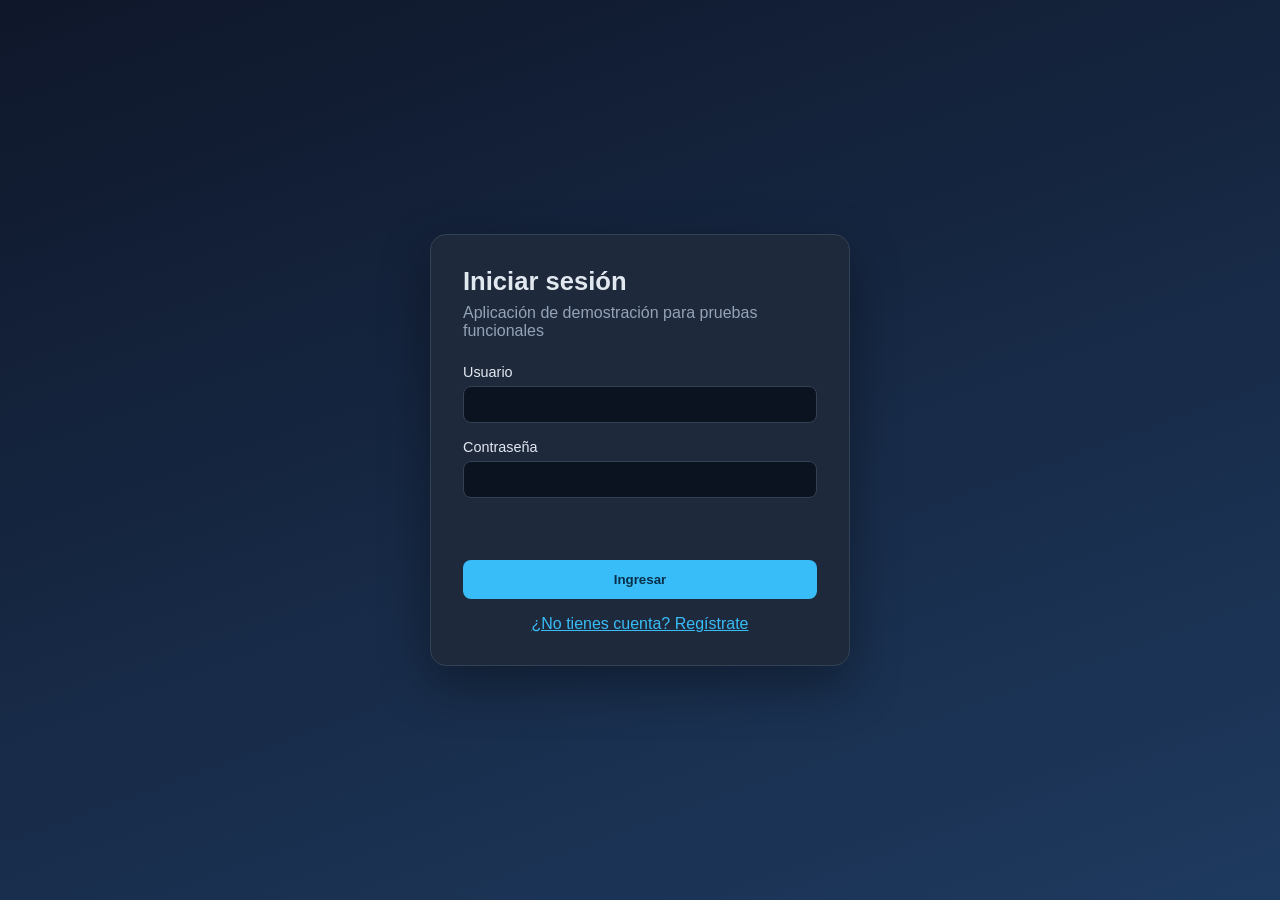
<file: app/index.html>
<!DOCTYPE html>
<html lang="es">
<head>
  <meta charset="UTF-8">
  <meta name="viewport" content="width=device-width, initial-scale=1.0">
  <title>Login - Demo AA2</title>
  <link rel="stylesheet" href="style.css">
</head>
<body>
  <main class="card">
    <h1>Iniciar sesión</h1>
    <p class="subtitle">Aplicación de demostración para pruebas funcionales</p>
    <form id="form-login" novalidate>
      <label for="usuario">Usuario</label>
      <input id="usuario" name="usuario" type="text" required autocomplete="username">

      <label for="contrasena">Contraseña</label>
      <input id="contrasena" name="contrasena" type="password" required autocomplete="current-password">

      <p id="mensaje-error" class="mensaje error" role="alert"></p>
      <button type="submit" id="btn-ingresar">Ingresar</button>
    </form>
    <a class="enlace" href="registro.html">¿No tienes cuenta? Regístrate</a>
  </main>
  <script src="app.js"></script>
</body>
</html>
</file>
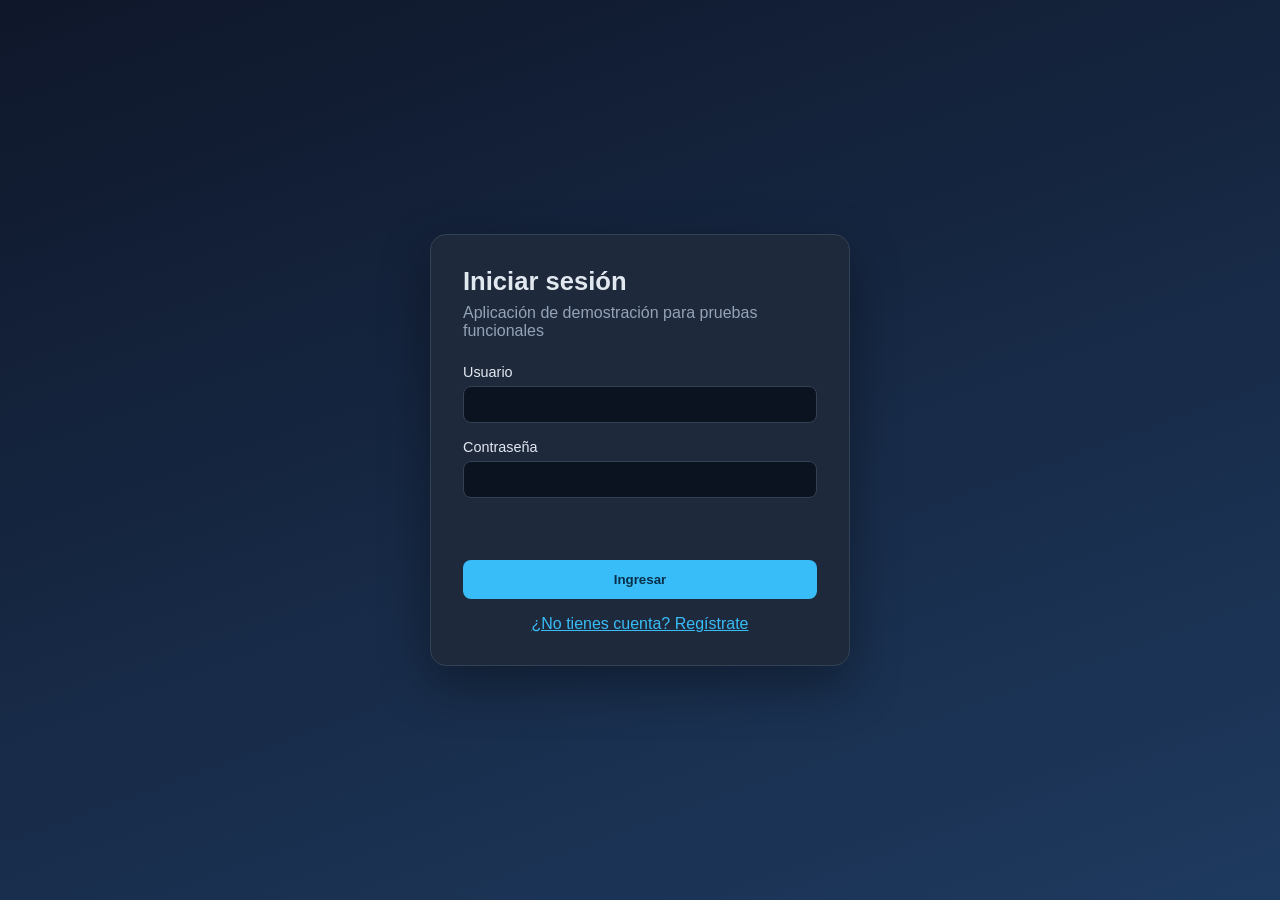
<file: app/dashboard.html>
<!DOCTYPE html>
<html lang="es">
<head>
  <meta charset="UTF-8">
  <meta name="viewport" content="width=device-width, initial-scale=1.0">
  <title>Dashboard - Demo AA2</title>
  <link rel="stylesheet" href="style.css">
</head>
<body>
  <main class="card">
    <nav>
      <strong>Panel</strong>
    </nav>
    <h1 id="bienvenida">Bienvenido</h1>
    <p class="subtitle">Ha iniciado sesión correctamente.</p>
    <button type="button" id="btn-cerrar-sesion" class="secondary">Cerrar sesión</button>
  </main>
  <script src="app.js"></script>
</body>
</html>
</file>
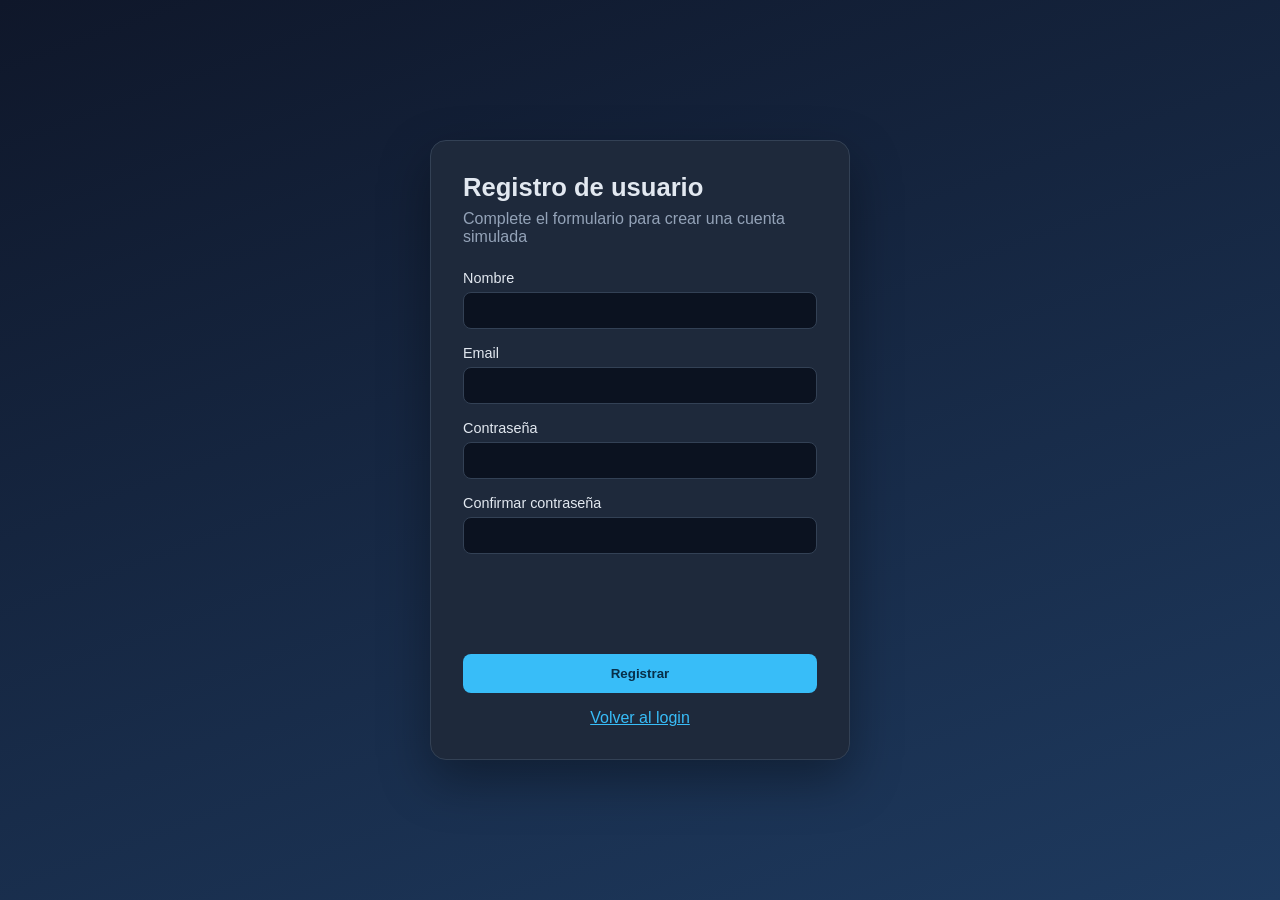
<file: app/registro.html>
<!DOCTYPE html>
<html lang="es">
<head>
  <meta charset="UTF-8">
  <meta name="viewport" content="width=device-width, initial-scale=1.0">
  <title>Registro - Demo AA2</title>
  <link rel="stylesheet" href="style.css">
</head>
<body>
  <main class="card">
    <h1>Registro de usuario</h1>
    <p class="subtitle">Complete el formulario para crear una cuenta simulada</p>
    <form id="form-registro" novalidate>
      <label for="nombre">Nombre</label>
      <input id="nombre" name="nombre" type="text" required>

      <label for="email">Email</label>
      <input id="email" name="email" type="email" required>

      <label for="contrasena">Contraseña</label>
      <input id="contrasena" name="contrasena" type="password" required>

      <label for="confirmar">Confirmar contraseña</label>
      <input id="confirmar" name="confirmar" type="password" required>

      <p id="mensaje-error" class="mensaje error" role="alert"></p>
      <p id="mensaje-exito" class="mensaje exito" role="status"></p>
      <button type="submit" id="btn-registrar">Registrar</button>
    </form>
    <a class="enlace" href="index.html">Volver al login</a>
  </main>
  <script src="app.js"></script>
</body>
</html>
</file>
<file: app/style.css>
:root {
  --bg: #0f172a;
  --card: #1e293b;
  --text: #e2e8f0;
  --muted: #94a3b8;
  --accent: #38bdf8;
  --danger: #f87171;
  --ok: #4ade80;
  --border: #334155;
}

* {
  box-sizing: border-box;
}

body {
  margin: 0;
  min-height: 100vh;
  font-family: Segoe UI, Arial, sans-serif;
  background: linear-gradient(160deg, var(--bg), #1e3a5f);
  color: var(--text);
  display: flex;
  align-items: center;
  justify-content: center;
}

.card {
  width: 100%;
  max-width: 420px;
  background: var(--card);
  border: 1px solid var(--border);
  border-radius: 16px;
  padding: 32px;
  box-shadow: 0 20px 50px rgba(0, 0, 0, 0.35);
}

h1 {
  margin: 0 0 8px;
  font-size: 1.6rem;
}

p.subtitle {
  margin: 0 0 24px;
  color: var(--muted);
}

label {
  display: block;
  margin-bottom: 6px;
  font-size: 0.9rem;
}

input {
  width: 100%;
  margin-bottom: 16px;
  padding: 10px 12px;
  border-radius: 8px;
  border: 1px solid var(--border);
  background: #0b1220;
  color: var(--text);
}

button {
  width: 100%;
  padding: 12px;
  border: 0;
  border-radius: 8px;
  background: var(--accent);
  color: #082f49;
  font-weight: 700;
  cursor: pointer;
}

button.secondary {
  background: transparent;
  color: var(--accent);
  border: 1px solid var(--accent);
  margin-top: 12px;
}

.mensaje {
  min-height: 1.4em;
  margin: 8px 0 16px;
  font-weight: 600;
}

.mensaje.error {
  color: var(--danger);
}

.mensaje.exito {
  color: var(--ok);
}

.enlace {
  display: block;
  text-align: center;
  margin-top: 16px;
  color: var(--accent);
}

nav {
  display: flex;
  justify-content: space-between;
  align-items: center;
  margin-bottom: 16px;
}
</file>
